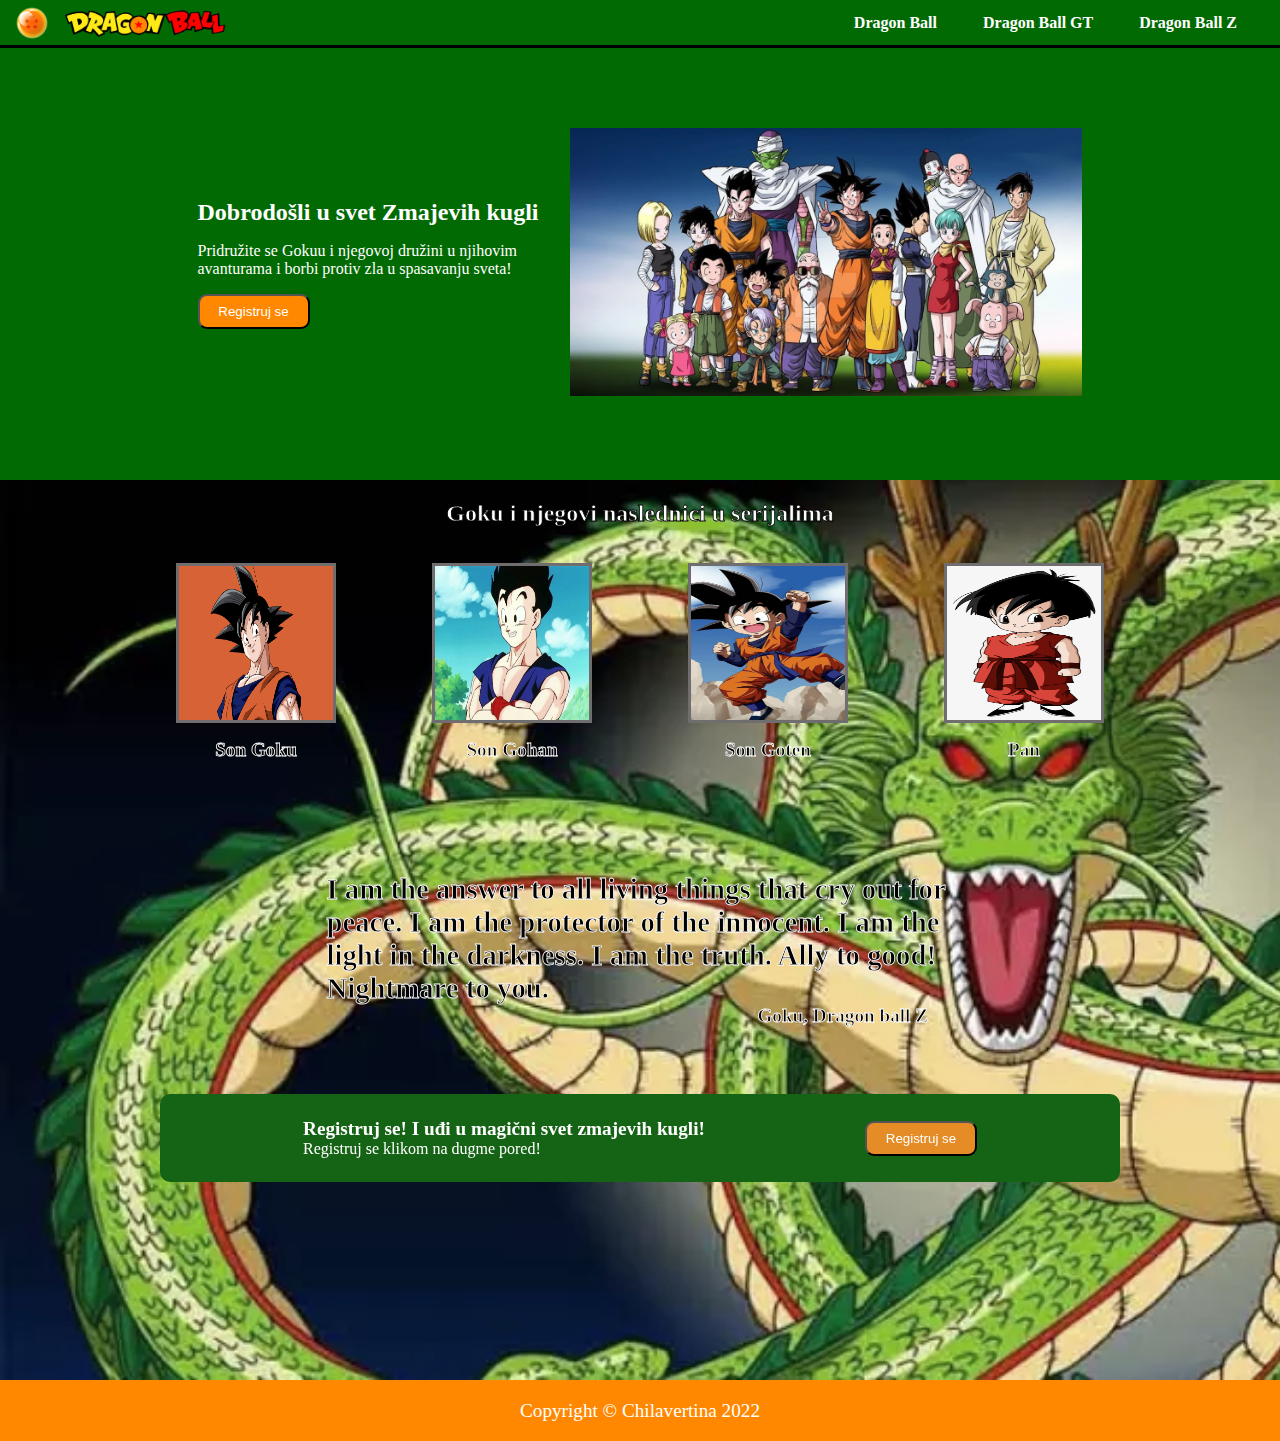
<file: index.html>
<!DOCTYPE html>
<html lang="en">

<head>
    <meta charset="UTF-8">
    <meta http-equiv="X-UA-Compatible" content="ie=edge">
    <meta name="viewport" content="width=device-width, initial-scale=1.0">
    <title>uHost</title>
    <link rel="shortcut icon" href="favicon.png">
    <link rel="stylesheet" href="style.css">
</head>

<body>
    <header class="glavni-naslov">
        <div class="glavni-naslov__logoi">
            <a href="index.html" class="glavni-naslov__logo">
                <img class="logo-kugla" src="images\goku-5499575_960_720.png" alt="Dragon Ball">
            </a>
            <img class="logo-natpis" src="images\Dragon-Ball-Logo-Transparent-PNG.png" alt="">
        </div>
        <nav class="glavni-nav">
            <ul class="glavni-nav__linkovi">
                <li class="glavni-nav__link">
                    <a href="dragonBall\index.html">Dragon Ball</a>
                </li>
                <li class="glavni-nav__link">
                    <a href="dragonBallGT\index.html">Dragon Ball GT</a>
                </li>
                <li class="glavni-nav__link">
                    <a href="dragonBallZ\index.html">Dragon Ball Z</a>
                </li>
            </ul>
        </nav>
    </header>

    <main>
        <div class="main-osnova">
            <div class="main-osnova__tekst">
                <h2>Dobrodošli u svet Zmajevih kugli</h2>
                <p>Pridružite se Gokuu i njegovoj družini
                    u njihovim avanturama i borbi protiv zla u spasavanju sveta!</p>
                <button>Registruj se</button>
            </div>
            <div class="main-osnova__fotografija">
                <img src="images\dragon-ball-super-ending-z-fighters-team-reunion-1237292.webp"
                    alt="Družina">
            </div>
        </div>
    </main>
        <section class="pozadina">
        <div class="main-fotografija">
            <h2>Goku i njegovi naslednici u serijalima</h2>
            <div class="main-fotografija__slike">
                <div class="slika">
                    <img src="images\goku1.jpg" alt="Goku">
                    <div class="opis">Son Goku</div>
                </div>
                <div class="slika">
                    <img src="images\gohan.jpg" alt="Gohan">
                    <div class="opis">Son Gohan</div>
                </div>
                <div class="slika">
                    <img src="images\goten.jpg" alt="Goten">
                    <div class="opis">Son Goten</div>
                </div>
                <div class="slika">
                    <img src="images\pan.png" alt="Pan">
                    <div class="opis">Pan</div>
                </div>
            </div>
        </div>
        <div class="main-citat">
            <p class="main-citat__tekst">I am the answer to all living things that cry out for peace. 
                I am the protector of the innocent. I am the light in the darkness. 
                I am the truth. Ally to good! Nightmare to you.</p>
            <p class="main-citat__potpis">Goku, Dragon ball Z</p>
        </div>
        <div class="sign-up">
            <div class="levo">
                <div class="sign-up__poziv">Registruj se! I uđi u magični svet zmajevih kugli!</div>
                <div class="sign-up__tekst">Registruj se klikom na dugme pored!</div>
            </div>
            <button>Registruj se</button>
        </div>
        </section>


    <footer class="glavni-footer">
        <p>Copyright &copy Chilavertina 2022</p>
    </footer>

</body>
</html>
</file>
<file: style.css>
* {
    box-sizing: border-box;
}

html {
    height: 100%;
}

body {
    height: 100%;
    margin: 0;
}

.glavni-naslov {
    background-color: #026a02;
    width: 100%;
    position: relative;
    display: flex;
    align-items: center;
    justify-content: space-between;
    max-height: 3rem;
    min-width: 42rem;
    border-bottom: 3px black solid;
}

.glavni-naslov__logoi {
    display: flex;
    align-items: center;
    gap: 1rem;
}

.glavni-naslov__logo {
    max-height: 2rem;
    vertical-align: middle;
}

.glavni-naslov__logo img {
    max-height: 2rem;
    vertical-align: middle;
    padding-left: 1rem;
}

.glavni-naslov .logo-natpis {
    max-height: 2rem;
}

.glavni-nav {
    min-width: 25rem;
}

.glavni-nav__linkovi {
    display: flex;
    align-items: center;
    gap: 1.5rem;
    list-style-type: none;
    margin-right: 2rem;
    padding: 0;
}

.glavni-nav__link a {
    text-decoration: none;
    color: white;
    margin: 3px;
    padding: 8px;
    font-weight: 900;
}

.glavni-nav__link a:hover,
.glavni-nav__link a:active {
    color: #ff8800;
    background-color: white;
    border-radius: 9px;
}

.main-osnova {
    background-color: #026a02;
    display: flex;
    align-items: center;
    justify-content: center;
    gap: 2rem;
    padding: 5rem 0;
    height: 100%;
}

.main-osnova__tekst {
    display: flex;
    flex-direction: column;

}

.main-osnova__tekst h2 {
    color: white;
    margin: 0;
    width: fit-content;
    margin-bottom: 1rem;
}

.main-osnova__tekst p {
    color: white;
    max-height: 21rem;
    max-width: 32rem;
    margin: 0;
    width: 21rem;
    margin-bottom: 1rem;
}

.main-osnova__tekst button {
    border-radius: 9px;
    width: 7rem;
    background-color: #ff8800;
    color: white;
    padding: 0.5rem;
}

.main-osnova__tekst button:hover,
.main-osnova__tekst button:active {
    color: #ff8800;
    background-color: white;
    border-radius: 9px;
}

.main-osnova__fotografija img {
    max-height: 21rem;
    max-width: 32rem;
    background-origin: border-box;
}


.pozadina {
    background-image: url("images/shenron.jpg");
    width: 100%;
    height: 100%;
    position: relative;
    background-repeat: no-repeat;
    background-size: cover;
    filter: grayscale(25%);
}

.main-fotografija {
    display: flex;
    flex-direction: column;
    justify-content: center;
    align-items: center;
}

.main-fotografija h2 {
    color: white;
    font-weight: 900;
    -webkit-text-stroke-width: 0.8px;
    -webkit-text-stroke-color: black;
}

.main-fotografija__slike {
    display: flex;
    justify-content: space-between;
    align-items: center;
    margin: 0 20rem 0 20rem;
}

.slika {
    display: flex;
    flex-direction: column;
    align-items: center;
    margin: 0 2rem;
    padding: 1rem;
}

.slika img {
    width: 10rem;
    height: 10rem;
    border: 3px solid #6f6d6d;
    padding: 0;
}

.opis {
    font-weight: 900;
    font-size: larger;
    padding-top: 1rem;
    -webkit-text-stroke-width: 0.8px;
    -webkit-text-stroke-color: white
}

.main-citat {
    display: flex;
    flex-direction: column;
    padding: 3rem 0;
    width: 70%;
    margin: auto;
}

.main-citat__tekst {
    font-size: 1.8rem;
    width: 70%;
    margin: auto;
    padding-top: 3rem;
    font-weight: 900;
    -webkit-text-stroke-width: 0.8px;
    -webkit-text-stroke-color: white
}

.main-citat__potpis {
    align-self: flex-end;
    margin-top: 0;
    margin-right: 10rem;
    font-size: 1.2rem;
    font-weight: 900;
    -webkit-text-stroke-width: 0.8px;
    -webkit-text-stroke-color: white
}

.sign-up {
    display: flex;
    justify-content: center;
    align-items: center;
    gap: 10rem;
    background-color: #026a02;
    width: 75%;
    margin: auto;
    padding: 1.5rem 0;
    border-radius: 10px;
    margin-bottom: 3rem;
}

.levo {
    display: flex;
    flex-direction: column;
    align-items: flex-start;

}

.sign-up__poziv {
    color: white;
    font-weight: 600;
    font-size: 1.2rem;
}

.sign-up__tekst {
    color: white;
}

.sign-up button {
    border-radius: 9px;
    width: 7rem;
    background-color: #ff8800;
    color: white;
    padding: 0.5rem;
}

.sign-up button:hover,
.sign-up button:active {
    color: #ff8800;
    background-color: white;
    border-radius: 9px;
}

.glavni-footer {
    display: flex;
    justify-content: center;
    align-items: center;
    background-color: #ff8800;
    padding: 0 3rem;
}

.glavni-footer p {
    color: white;
    font-size: 1.2rem;
}
</file>
